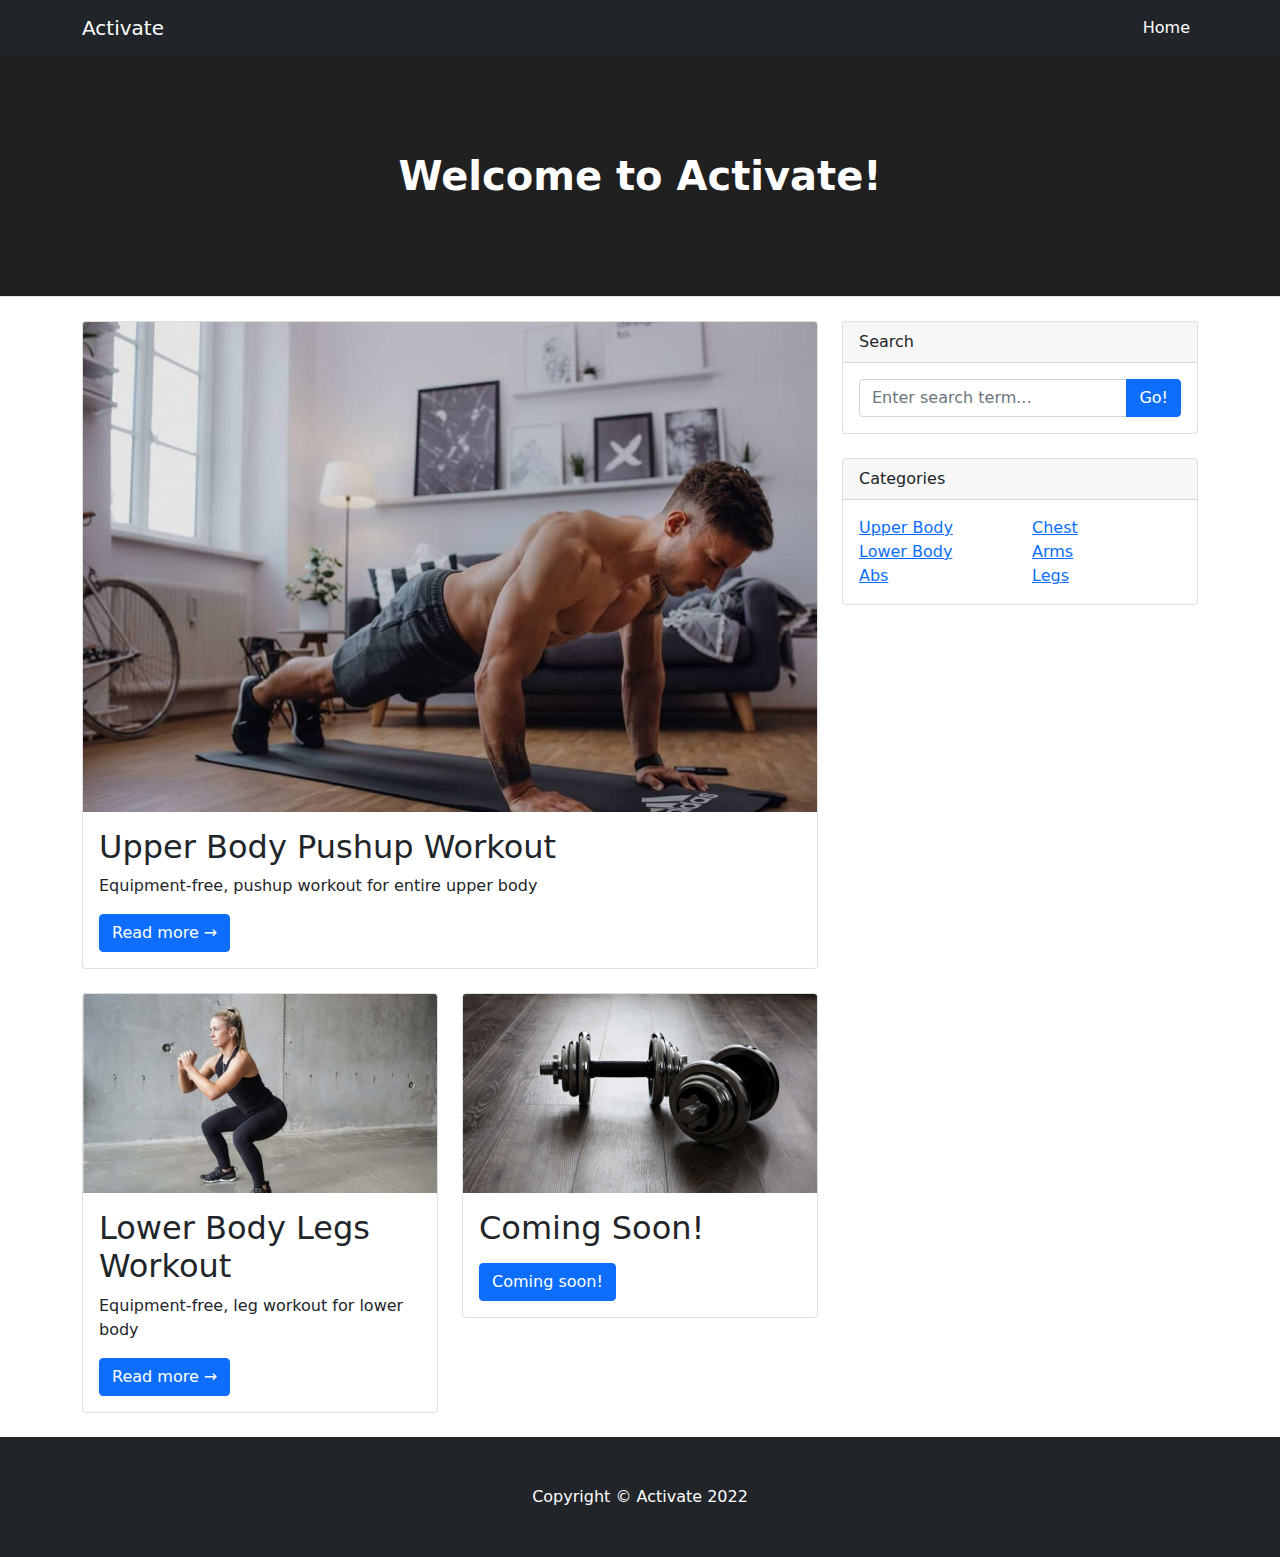
<file: index.html>
<!DOCTYPE html>
<html lang="en">
    <head>
        <meta charset="utf-8" />
        <meta name="viewport" content="width=device-width, initial-scale=1, shrink-to-fit=no" />
        <meta name="description" content="" />
        <meta name="author" content="" />
        <title>Activate</title>
        <!-- Favicon-->
        <link rel="icon" type="image/x-icon" href="assets/favicon.ico" />
        <!-- Core theme CSS (includes Bootstrap)-->
        <link href="css/styles.css" rel="stylesheet" />
    </head>
    <body>
        <!-- Responsive navbar-->
        <nav class="navbar navbar-expand-lg navbar-dark bg-dark">
            <div class="container">
                <a class="navbar-brand" href="#!">Activate</a>
                <button class="navbar-toggler" type="button" data-bs-toggle="collapse" data-bs-target="#navbarSupportedContent" aria-controls="navbarSupportedContent" aria-expanded="false" aria-label="Toggle navigation"><span class="navbar-toggler-icon"></span></button>
                <div class="collapse navbar-collapse" id="navbarSupportedContent">
                    <ul class="navbar-nav ms-auto mb-2 mb-lg-0">
                        <li class="nav-item"><a class="nav-link active" aria-current="page" href="index.html">Home</a></li>
                    </ul>
                </div>
            </div>
        </nav>
        <!-- Page header with logo and tagline-->
        <header class="py-5 bg-custom border-bottom mb-4">
            <div class="container">
                <div class="text-center my-5">
                    <h1 class="fw-bolder text-white">Welcome to Activate!</h1>
                </div>
            </div>
        </header>
        <!-- Page content-->
        <div class="container">
            <div class="row">
                <!-- Blog entries-->
                <div class="col-lg-8">
                    <!-- Featured blog post-->
                    <div class="card mb-4">
                        <a href="#!"><img class="card-img-top" src="assets/pushup.jpg" alt="..." /></a>
                        <div class="card-body">
                            <h2 class="card-title">Upper Body Pushup Workout</h2>
                            <p class="card-text"> Equipment-free, pushup workout for entire upper body </p>
                            <a class="btn btn-primary" href="pushup.html">Read more →</a>
                        </div>
                    </div>
                    <!-- Nested row for non-featured blog posts-->
                    <div class="row">
                        <div class="col-lg-6">
                            <!-- Blog post-->
                            <div class="card mb-4">
                                <a href="#!"><img class="card-img-top" src="assets/squat.jpg" alt="..." /></a>
                                <div class="card-body">
                                    <h2 class="card-title">Lower Body Legs Workout</h2>
                                    <p class="card-text">Equipment-free, leg workout for lower body </p>
                                    <a class="btn btn-primary" href="legs.html">Read more →</a>
                                </div>
                            </div>
                        </div>
                        <div class="col-lg-6">
                            <!-- Blog post-->
                            <div class="card mb-4">
                                <a href="#!"><img class="card-img-top" src="assets/dumbells.jpg" alt="..." /></a>
                                <div class="card-body">
                                    <h2 class="card-title">Coming Soon!</h2>
                                    <p class="card-text"></p>
                                    <a class="btn btn-primary" href="#!">Coming soon!</a>
                                </div>
                            </div>
                        </div>
                    </div>
                </div>
                <!-- Side widgets-->
                <div class="col-lg-4">
                    <!-- Search widget-->
                    <div class="card mb-4">
                        <div class="card-header">Search</div>
                        <div class="card-body">
                            <div class="input-group">
                                <input class="form-control" type="text" placeholder="Enter search term..." aria-label="Enter search term..." aria-describedby="button-search" />
                                <button class="btn btn-primary" id="button-search" type="button">Go!</button>
                            </div>
                        </div>
                    </div>
                    <!-- Categories widget-->
                    <div class="card mb-4">
                        <div class="card-header">Categories</div>
                        <div class="card-body">
                            <div class="row">
                                <div class="col-sm-6">
                                    <ul class="list-unstyled mb-0">
                                        <li><a href="#!">Upper Body</a></li>
                                        <li><a href="#!">Lower Body</a></li>
                                        <li><a href="#!">Abs</a></li>
                                    </ul>
                                </div>
                                <div class="col-sm-6">
                                    <ul class="list-unstyled mb-0">
                                        <li><a href="#!">Chest</a></li>
                                        <li><a href="#!">Arms</a></li>
                                        <li><a href="#!">Legs</a></li>
                                    </ul>
                                </div>
                            </div>
                        </div>
                    </div>
                </div>
            </div>
        </div>
        <!-- Footer-->
        <footer class="py-5 bg-dark">
            <div class="container"><p class="m-0 text-center text-white">Copyright &copy; Activate 2022</p></div>
        </footer>
        <!-- Bootstrap core JS-->
        <script src="https://cdn.jsdelivr.net/npm/bootstrap@5.1.0/dist/js/bootstrap.bundle.min.js"></script>
        <!-- Core theme JS-->
        <script src="js/scripts.js"></script>
    </body>
</html>
</file>
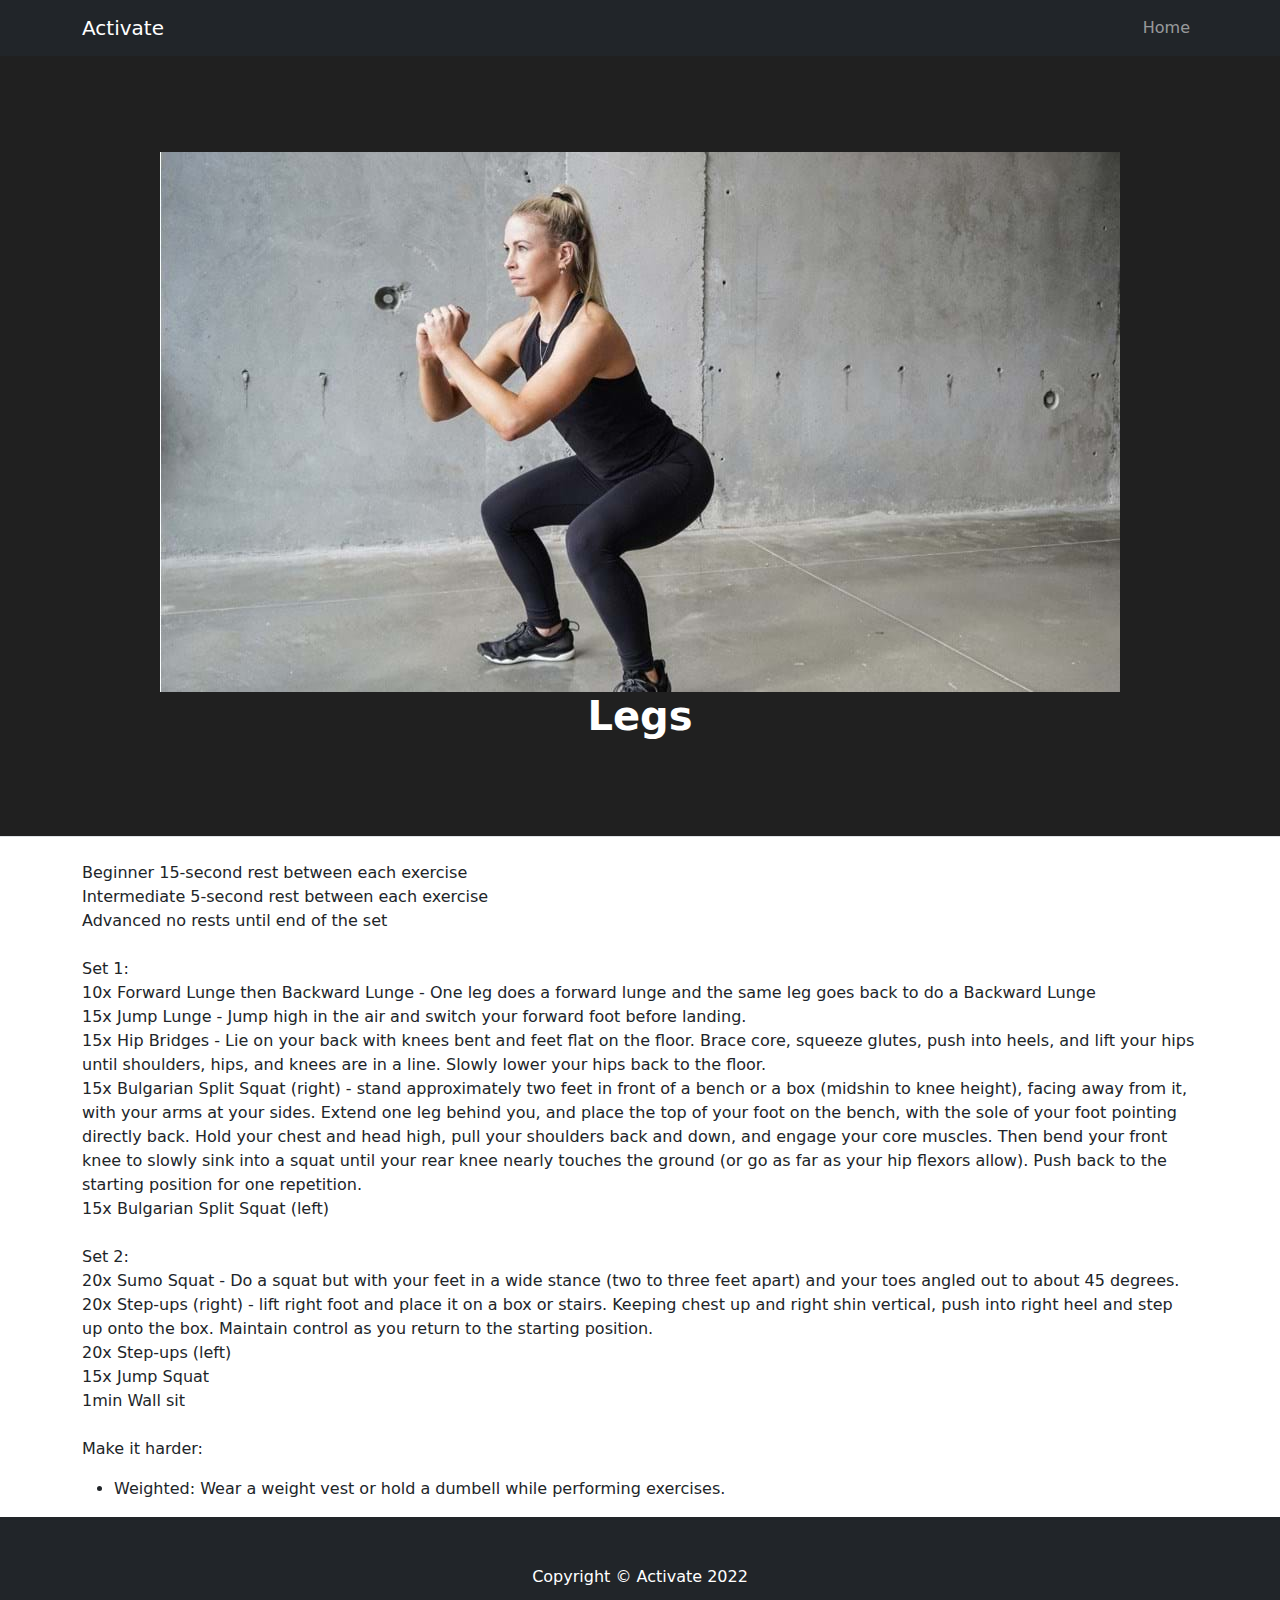
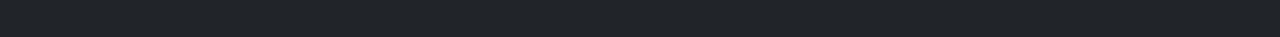
<file: legs.html>
<!DOCTYPE html>
<html lang="en">
    <head>
        <meta charset="utf-8" />
        <meta name="viewport" content="width=device-width, initial-scale=1, shrink-to-fit=no" />
        <meta name="description" content="" />
        <meta name="author" content="" />
        <title>Activate</title>
        <!-- Favicon-->
        <link rel="icon" type="image/x-icon" href="assets/favicon.ico" />
        <!-- Core theme CSS (includes Bootstrap)-->
        <link href="css/styles.css" rel="stylesheet" />
    </head>
    <body>
        <!-- Responsive navbar-->
        <nav class="navbar navbar-expand-lg navbar-dark bg-dark">
            <div class="container">
                <a class="navbar-brand" href="index.html">Activate</a>
                <button class="navbar-toggler" type="button" data-bs-toggle="collapse" data-bs-target="#navbarSupportedContent" aria-controls="navbarSupportedContent" aria-expanded="false" aria-label="Toggle navigation"><span class="navbar-toggler-icon"></span></button>
                <div class="collapse navbar-collapse" id="navbarSupportedContent">
                    <ul class="navbar-nav ms-auto mb-2 mb-lg-0">
                        <li class="nav-item"><a class="nav-link" href="index.html">Home</a></li>
                    </ul>
                </div>
            </div>
        </nav>
        <!-- Page header with logo and tagline-->
        <header class="py-5 bg-custom border-bottom mb-4">
            <div class="container">
                <div class="text-center my-5">
                    <img src="assets/squat.jpg" alt="...">
                    <h1 class="fw-bolder text-white">Legs</h1>
                </div>
            </div>
        </header>
        <!-- Page content-->
        <div class="container">
            <p class="card-text">
                Beginner 15-second rest between each exercise <br>
                Intermediate 5-second rest between each exercise <br>
                Advanced no rests until end of the set <br>
                <br>
                Set 1: <br>
                10x Forward Lunge then Backward Lunge - One leg does a forward lunge and the same leg goes back to do a Backward Lunge <br>
                15x Jump Lunge - Jump high in the air and switch your forward foot before landing. <br>
                15x Hip Bridges - Lie on your back with knees bent and feet flat on the floor. Brace core, squeeze glutes, push into heels, and lift your hips until shoulders, hips, and knees are in a line. Slowly lower your hips back to the floor. <br>
                15x Bulgarian Split Squat (right) - stand approximately two feet in front of a bench or a box (midshin to knee height), facing away from it, with your arms at your sides. Extend one leg behind you, and place the top of your foot on the bench, with the sole of your foot pointing directly back. Hold your chest and head high, pull your shoulders back and down, and engage your core muscles. Then bend your front knee to slowly sink into a squat until your rear knee nearly touches the ground (or go as far as your hip flexors allow). Push back to the starting position for one repetition. <br>
                15x Bulgarian Split Squat (left) <br>
                <br>
                Set 2: <br>
                20x Sumo Squat - Do a squat but with your feet in a wide stance (two to three feet apart) and your toes angled out to about 45 degrees. <br>
                20x Step-ups (right) - lift right foot and place it on a box or stairs. Keeping chest up and right shin vertical, push into right heel and step up onto the box. Maintain control as you return to the starting position. <br>
                20x Step-ups (left) <br>
                15x Jump Squat <br>
                1min Wall sit <br>
                <br>
                Make it harder: <br>
                <ul>
                    <li>Weighted: Wear a weight vest or hold a dumbell while performing exercises.</li>
                </ul>
            </p>
        </div>
        <!-- Footer-->
        <footer class="py-5 bg-dark">
            <div class="container"><p class="m-0 text-center text-white">Copyright &copy; Activate 2022</p></div>
        </footer>
        <!-- Bootstrap core JS-->
        <script src="https://cdn.jsdelivr.net/npm/bootstrap@5.1.0/dist/js/bootstrap.bundle.min.js"></script>
        <!-- Core theme JS-->
        <script src="js/scripts.js"></script>
    </body>
</html>
</file>
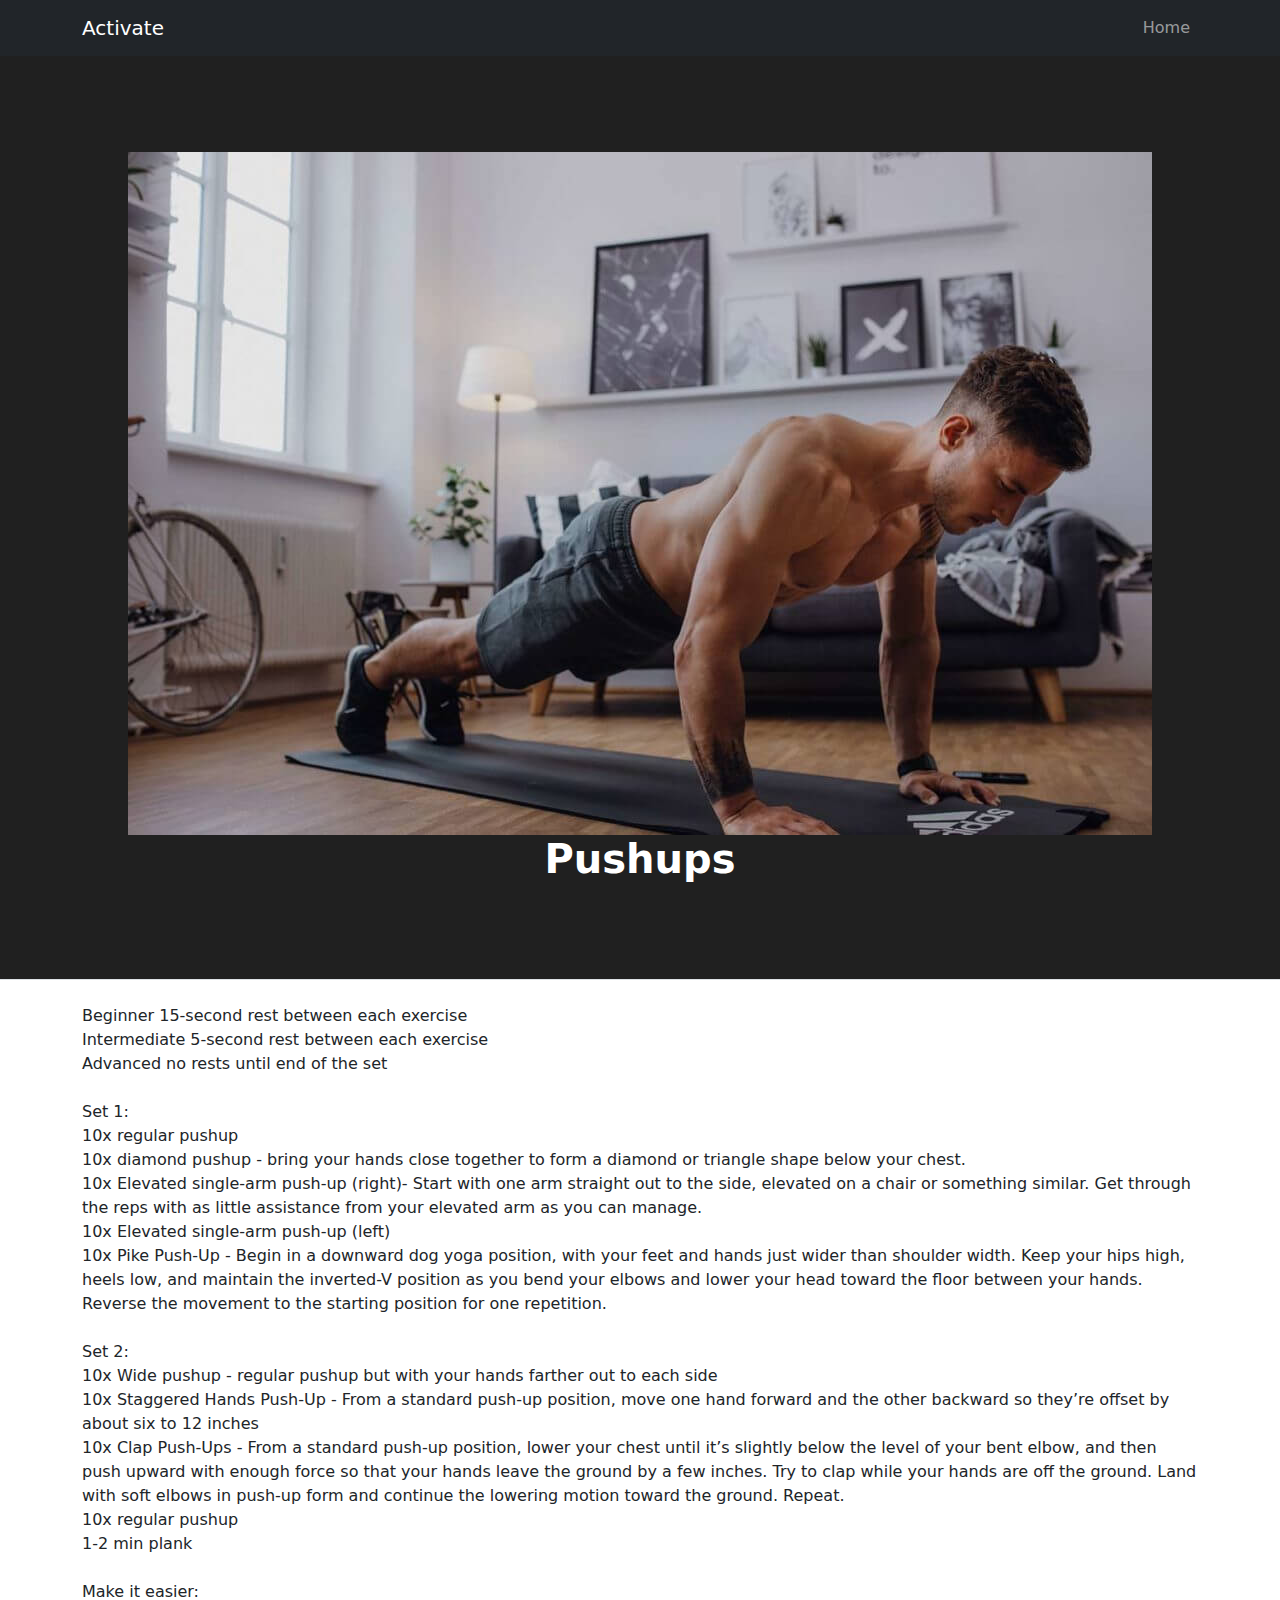
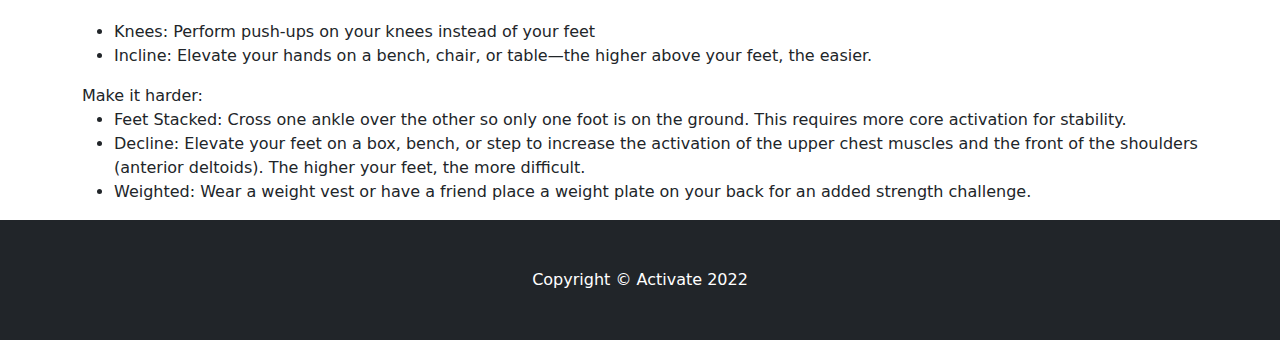
<file: pushup.html>
<!DOCTYPE html>
<html lang="en">
    <head>
        <meta charset="utf-8" />
        <meta name="viewport" content="width=device-width, initial-scale=1, shrink-to-fit=no" />
        <meta name="description" content="" />
        <meta name="author" content="" />
        <title>Activate</title>
        <!-- Favicon-->
        <link rel="icon" type="image/x-icon" href="assets/favicon.ico" />
        <!-- Core theme CSS (includes Bootstrap)-->
        <link href="css/styles.css" rel="stylesheet" />
    </head>
    <body>
        <!-- Responsive navbar-->
        <nav class="navbar navbar-expand-lg navbar-dark bg-dark">
            <div class="container">
                <a class="navbar-brand" href="index.html">Activate</a>
                <button class="navbar-toggler" type="button" data-bs-toggle="collapse" data-bs-target="#navbarSupportedContent" aria-controls="navbarSupportedContent" aria-expanded="false" aria-label="Toggle navigation"><span class="navbar-toggler-icon"></span></button>
                <div class="collapse navbar-collapse" id="navbarSupportedContent">
                    <ul class="navbar-nav ms-auto mb-2 mb-lg-0">
                        <li class="nav-item"><a class="nav-link" href="index.html">Home</a></li>
                    </ul>
                </div>
            </div>
        </nav>
        <!-- Page header with logo and tagline-->
        <header class="py-5 bg-custom border-bottom mb-4">
            <div class="container">
                <div class="text-center my-5">
                    <img src="assets/pushup.jpg" alt="...">
                    <h1 class="fw-bolder text-white">Pushups</h1>
                </div>
            </div>
        </header>
        <!-- Page content-->
        <div class="container">
            <p class="card-text"> Beginner 15-second rest between each exercise<br>
                Intermediate 5-second rest between each exercise<br>
                Advanced no rests until end of the set<br>
                <br>
                Set 1:<br>
                10x regular pushup<br>
                10x diamond pushup - bring your hands close together to form a diamond or triangle shape below your chest. <br>
                10x Elevated single-arm push-up (right)- Start with one arm straight out to the side, elevated on a chair or something similar. Get through the reps with as little assistance from your elevated arm as you can manage.<br>
                10x Elevated single-arm push-up (left)<br>
                10x Pike Push-Up - Begin in a downward dog yoga position, with your feet and hands just wider than shoulder width. Keep your hips high, heels low, and maintain the inverted-V position as you bend your elbows and lower your head toward the floor between your hands. Reverse the movement to the starting position for one repetition.<br>
                <br>
                Set 2: <br>
                10x Wide pushup - regular pushup but with your hands farther out to each side<br>
                10x Staggered Hands Push-Up - From a standard push-up position, move one hand forward and the other backward so they’re offset by about six to 12 inches<br>
                10x Clap Push-Ups - From a standard push-up position, lower your chest until it’s slightly below the level of your bent elbow, and then push upward with enough force so that your hands leave the ground by a few inches. Try to clap while your hands are off the ground. Land with soft elbows in push-up form and continue the lowering motion toward the ground. Repeat.<br> 
                10x regular pushup<br>
                1-2 min plank<br>
                <br>
                Make it easier:
                <ul>
                    <li>Knees: Perform push-ups on your knees instead of your feet</li>
                    <li>Incline: Elevate your hands on a bench, chair, or table—the higher above your feet, the easier.</li>
                </ul>
                Make it harder: <br>
                <ul>
                    <li>Feet Stacked: Cross one ankle over the other so only one foot is on the ground. This requires more core activation for stability.</li>
                    <li>Decline: Elevate your feet on a box, bench, or step to increase the activation of the upper chest muscles and the front of the shoulders (anterior deltoids). The higher your feet, the more difficult.</li>
                    <li>Weighted: Wear a weight vest or have a friend place a weight plate on your back for an added strength challenge.</li>
                </ul>
                </p>
        </div>
        <!-- Footer-->
        <footer class="py-5 bg-dark">
            <div class="container"><p class="m-0 text-center text-white">Copyright &copy; Activate 2022</p></div>
        </footer>
        <!-- Bootstrap core JS-->
        <script src="https://cdn.jsdelivr.net/npm/bootstrap@5.1.0/dist/js/bootstrap.bundle.min.js"></script>
        <!-- Core theme JS-->
        <script src="js/scripts.js"></script>
    </body>
</html>
</file>
